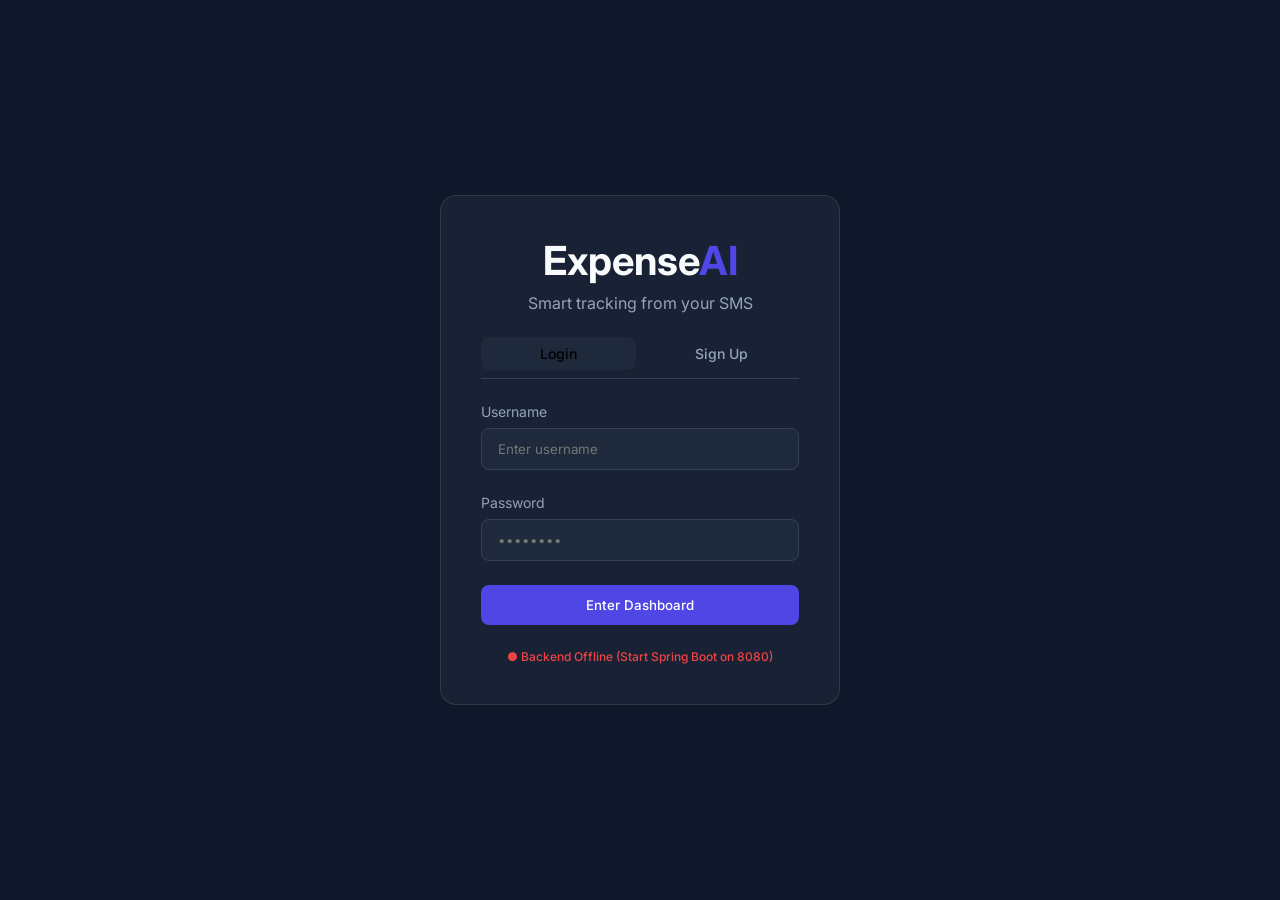
<file: frontend/index.html>
<!DOCTYPE html>
<html lang="en">
<head>
    <meta charset="UTF-8">
    <meta name="viewport" content="width=device-width, initial-scale=1.0">
    <title>Smart Expense Tracker - Login</title>
    <meta name="description" content="AI powered smart expense tracker using SMS">
    <link rel="stylesheet" href="css/style.css">
</head>
<body>
    <div class="auth-wrapper">
        <div class="glass auth-card">
            <h1 style="text-align: center; margin-bottom: 0.5rem;">Expense<span style="color: var(--primary);">AI</span></h1>
            <p style="text-align: center; color: var(--text-muted); margin-bottom: 1.5rem;">Smart tracking from your SMS</p>
            
            <!-- Auth Tab Toggle -->
            <div style="display: flex; gap: 0.5rem; margin-bottom: 1.5rem; border-bottom: 1px solid var(--border); padding-bottom: 0.5rem;">
                <button type="button" id="tabLogin" class="btn" style="flex: 1; background: var(--surface); padding: 0.5rem 0.25rem; font-size: 0.875rem;" onclick="setMode('login')">Login</button>
                <button type="button" id="tabSignup" class="btn" style="flex: 1; background: transparent; padding: 0.5rem 0.25rem; font-size: 0.875rem; color: var(--text-muted);" onclick="setMode('signup')">Sign Up</button>
            </div>

            <!-- Login / Signup Form -->
            <form id="loginForm">
                <div class="form-group">
                    <label for="username">Username</label>
                    <input type="text" id="username" class="form-control" required placeholder="Enter username">
                </div>
                <div class="form-group" id="emailGroup" style="display: none;">
                    <label for="email">Email Address</label>
                    <input type="email" id="email" class="form-control" placeholder="name@example.com">
                </div>
                <div class="form-group">
                    <label for="password">Password</label>
                    <input type="password" id="password" class="form-control" required placeholder="••••••••">
                </div>
                <button type="submit" id="submitBtn" class="btn btn-primary" style="width: 100%;">Enter Dashboard</button>
            </form>

            <div id="authMessage" style="margin-top: 1rem; font-size: 0.875rem; text-align: center;"></div>

            <div style="text-align: center; margin-top: 1.5rem; font-size: 0.75rem;" id="backendStatus">
                Checking backend status...
            </div>
        </div>
    </div>

    <script>
        // Check if already logged in
        if (localStorage.getItem('userId')) {
            window.location.href = 'dashboard.html';
        }

        const API_BASE_URL = 'http://localhost:8080/api';
        let currentMode = 'login';

        function setMode(mode) {
            currentMode = mode;
            const tabLogin = document.getElementById('tabLogin');
            const tabSignup = document.getElementById('tabSignup');
            const emailGroup = document.getElementById('emailGroup');
            const emailInput = document.getElementById('email');
            const submitBtn = document.getElementById('submitBtn');
            const authMessage = document.getElementById('authMessage');

            authMessage.innerText = '';

            if (mode === 'login') {
                tabLogin.style.background = 'var(--surface)';
                tabLogin.style.color = 'var(--text)';
                tabSignup.style.background = 'transparent';
                tabSignup.style.color = 'var(--text-muted)';
                emailGroup.style.display = 'none';
                emailInput.removeAttribute('required');
                submitBtn.innerText = 'Enter Dashboard';
            } else {
                tabSignup.style.background = 'var(--surface)';
                tabSignup.style.color = 'var(--text)';
                tabLogin.style.background = 'transparent';
                tabLogin.style.color = 'var(--text-muted)';
                emailGroup.style.display = 'block';
                emailInput.setAttribute('required', 'required');
                submitBtn.innerText = 'Create Account';
            }
        }

        // Check backend status on load
        function checkBackend() {
            const statusDiv = document.getElementById('backendStatus');
            fetch(`${API_BASE_URL}/auth/login`, {
                method: 'POST',
                headers: { 'Content-Type': 'application/json' },
                body: JSON.stringify({})
            })
            .then(() => {
                statusDiv.innerHTML = '<span style="color: var(--secondary);">● Backend Connected</span>';
            })
            .catch(() => {
                statusDiv.innerHTML = '<span style="color: var(--danger); font-weight: 500;">● Backend Offline (Start Spring Boot on 8080)</span>';
            });
        }
        checkBackend();

        const form = document.getElementById('loginForm');
        const authMessage = document.getElementById('authMessage');

        form.addEventListener('submit', async (e) => {
            e.preventDefault();
            authMessage.innerText = '';
            authMessage.style.color = 'var(--text-muted)';

            const username = document.getElementById('username').value;
            const password = document.getElementById('password').value;

            if (currentMode === 'login') {
                authMessage.innerText = 'Logging in...';
                try {
                    const response = await fetch(`${API_BASE_URL}/auth/login`, {
                        method: 'POST',
                        headers: { 'Content-Type': 'application/json' },
                        body: JSON.stringify({ username, password })
                    });
                    const data = await response.json();
                    if (response.ok) {
                        localStorage.setItem('userId', data.userId);
                        localStorage.setItem('username', data.username);
                        window.location.href = 'dashboard.html';
                    } else {
                        authMessage.innerText = data.message || 'Invalid credentials';
                        authMessage.style.color = 'var(--danger)';
                    }
                } catch (error) {
                    authMessage.innerText = 'Connection to server failed.';
                    authMessage.style.color = 'var(--danger)';
                }
            } else {
                const email = document.getElementById('email').value;
                authMessage.innerText = 'Registering account...';
                try {
                    const response = await fetch(`${API_BASE_URL}/auth/signup`, {
                        method: 'POST',
                        headers: { 'Content-Type': 'application/json' },
                        body: JSON.stringify({ username, password, email })
                    });
                    const data = await response.json();
                    if (response.ok) {
                        authMessage.innerText = 'Registration successful! Logging in...';
                        authMessage.style.color = 'var(--secondary)';
                        // Auto login
                        const loginRes = await fetch(`${API_BASE_URL}/auth/login`, {
                            method: 'POST',
                            headers: { 'Content-Type': 'application/json' },
                            body: JSON.stringify({ username, password })
                        });
                        const loginData = await loginRes.json();
                        if (loginRes.ok) {
                            localStorage.setItem('userId', loginData.userId);
                            localStorage.setItem('username', loginData.username);
                            setTimeout(() => {
                                window.location.href = 'dashboard.html';
                            }, 800);
                        }
                    } else {
                        authMessage.innerText = data.message || 'Registration failed';
                        authMessage.style.color = 'var(--danger)';
                    }
                } catch (error) {
                    authMessage.innerText = 'Connection to server failed.';
                    authMessage.style.color = 'var(--danger)';
                }
            }
        });
    </script>
</body>
</html>
</file>
<file: frontend/css/style.css>
@import url('https://fonts.googleapis.com/css2?family=Inter:wght@300;400;500;600;700&display=swap');

:root {
    --primary: #4F46E5;
    --primary-hover: #4338CA;
    --secondary: #10B981;
    --danger: #EF4444;
    --bg: #0F172A;
    --surface: #1E293B;
    --surface-hover: #334155;
    --text: #F8FAFC;
    --text-muted: #94A3B8;
    --border: #334155;
}

* {
    margin: 0;
    padding: 0;
    box-sizing: border-box;
    font-family: 'Inter', sans-serif;
}

body {
    background-color: var(--bg);
    color: var(--text);
    min-height: 100vh;
    display: flex;
    flex-direction: column;
}

/* Glassmorphism utility */
.glass {
    background: rgba(30, 41, 59, 0.7);
    backdrop-filter: blur(10px);
    -webkit-backdrop-filter: blur(10px);
    border: 1px solid rgba(255, 255, 255, 0.1);
    border-radius: 16px;
}

.container {
    max-width: 1200px;
    margin: 0 auto;
    padding: 2rem;
    width: 100%;
}

/* Typography */
h1, h2, h3 { color: var(--text); }
h1 { font-size: 2.5rem; font-weight: 700; margin-bottom: 1.5rem; }
h2 { font-size: 1.5rem; font-weight: 600; margin-bottom: 1rem; }
.text-muted { color: var(--text-muted); }

/* Buttons */
.btn {
    display: inline-flex;
    align-items: center;
    justify-content: center;
    padding: 0.75rem 1.5rem;
    border-radius: 8px;
    font-weight: 500;
    cursor: pointer;
    transition: all 0.2s ease;
    border: none;
    outline: none;
    gap: 0.5rem;
}
.btn-primary { background: var(--primary); color: white; }
.btn-primary:hover { background: var(--primary-hover); transform: translateY(-1px); }
.btn-secondary { background: var(--surface-hover); color: white; }
.btn-secondary:hover { background: #475569; }

/* Forms */
.form-group { margin-bottom: 1.5rem; }
.form-group label { display: block; margin-bottom: 0.5rem; color: var(--text-muted); font-size: 0.875rem; }
.form-control {
    width: 100%;
    padding: 0.75rem 1rem;
    background: var(--surface);
    border: 1px solid var(--border);
    border-radius: 8px;
    color: var(--text);
    transition: border-color 0.2s ease;
}
.form-control:focus { border-color: var(--primary); outline: none; }

/* Auth Layout */
.auth-wrapper {
    display: flex;
    align-items: center;
    justify-content: center;
    min-height: 100vh;
    padding: 2rem;
}
.auth-card {
    width: 100%;
    max-width: 400px;
    padding: 2.5rem;
}

/* Dashboard Layout */
.topbar {
    display: flex;
    justify-content: space-between;
    align-items: center;
    padding: 1.5rem 0;
    margin-bottom: 2rem;
    border-bottom: 1px solid var(--border);
}
.dashboard-grid {
    display: grid;
    grid-template-columns: 1fr 3fr;
    gap: 2rem;
}

/* Summary Cards */
.summary-cards { display: grid; grid-template-columns: repeat(auto-fit, minmax(200px, 1fr)); gap: 1.5rem; margin-bottom: 2rem; }
.card { padding: 1.5rem; border-radius: 12px; }
.card-title { font-size: 0.875rem; color: var(--text-muted); margin-bottom: 0.5rem; text-transform: uppercase; letter-spacing: 0.05em; }
.card-value { font-size: 2rem; font-weight: 700; }
.text-success { color: var(--secondary); }
.text-danger { color: var(--danger); }

/* Tables */
.table-responsive { width: 100%; overflow-x: auto; }
table { width: 100%; border-collapse: collapse; }
th, td { padding: 1rem; text-align: left; border-bottom: 1px solid var(--border); }
th { font-weight: 500; color: var(--text-muted); font-size: 0.875rem; }
tbody tr:hover { background: rgba(255, 255, 255, 0.02); }

.badge {
    padding: 0.25rem 0.75rem;
    border-radius: 9999px;
    font-size: 0.75rem;
    font-weight: 600;
}
.badge-credit { background: rgba(16, 185, 129, 0.2); color: var(--secondary); }
.badge-debit { background: rgba(239, 68, 68, 0.2); color: var(--danger); }
.badge-category { background: rgba(79, 70, 229, 0.2); color: #818cf8; }

/* SMS Simulator */
.sms-panel { padding: 1.5rem; }
.sms-panel textarea { resize: vertical; min-height: 100px; margin-bottom: 1rem; }

/* Modal */
.modal {
    position: fixed;
    top: 0; left: 0; width: 100%; height: 100%;
    background: rgba(0,0,0,0.5);
    backdrop-filter: blur(4px);
    display: flex;
    align-items: center;
    justify-content: center;
    opacity: 0;
    pointer-events: none;
    transition: opacity 0.3s ease;
    z-index: 1000;
}
.modal.active { opacity: 1; pointer-events: all; }
.modal-content {
    width: 100%;
    max-width: 500px;
    padding: 2rem;
    transform: translateY(20px);
    transition: transform 0.3s ease;
}
.modal.active .modal-content { transform: translateY(0); }
.modal-header { display: flex; justify-content: space-between; align-items: center; margin-bottom: 1.5rem; }
.close-btn { background: transparent; border: none; color: var(--text-muted); font-size: 1.5rem; cursor: pointer; }
.close-btn:hover { color: var(--text); }
</file>
